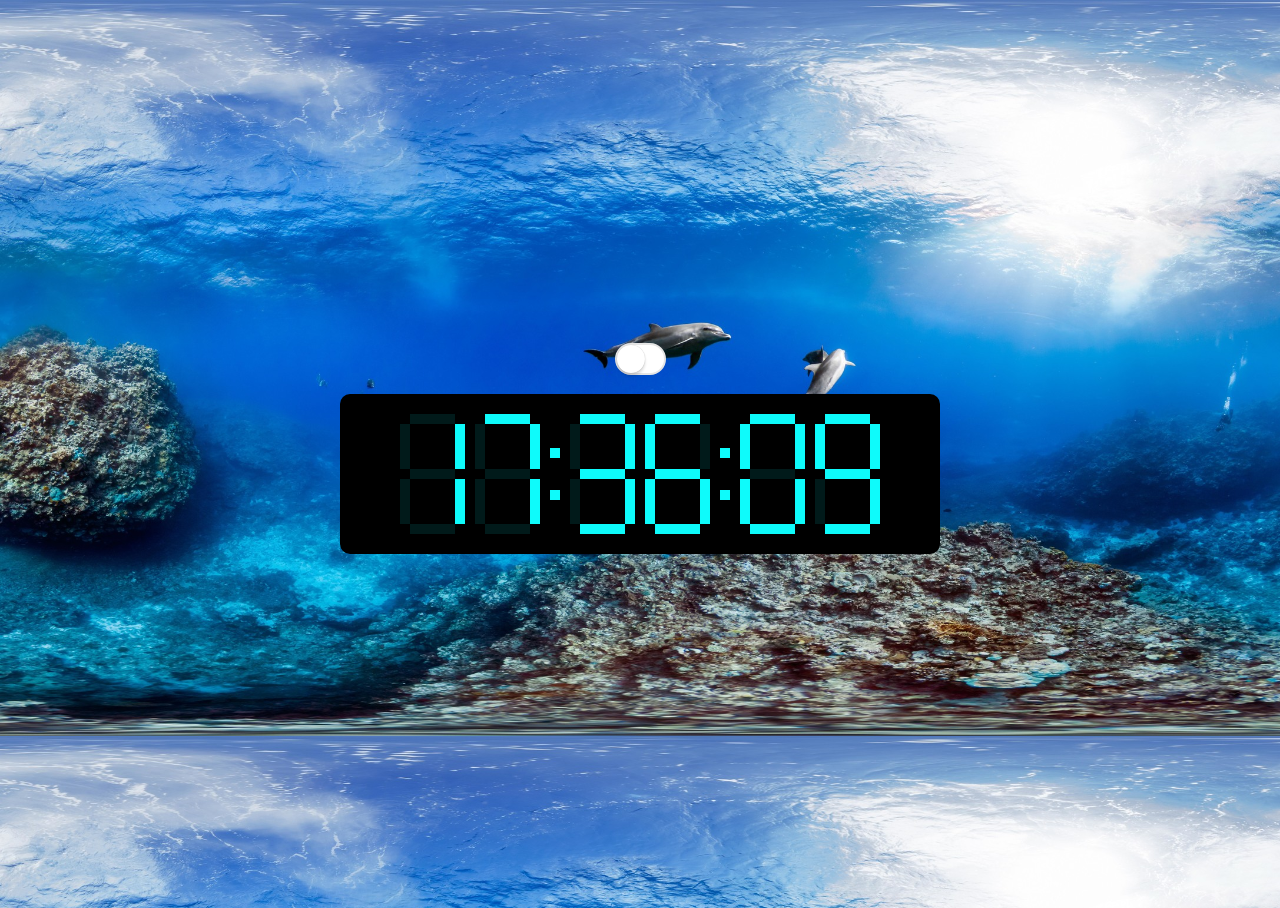
<file: index.html>
<!DOCTYPE html>
<html lang="en">

<head>
  <meta charset="UTF-8">
  <meta name="viewport" content="width=device-width, initial-scale=1.0">
  <meta http-equiv="X-UA-Compatible" content="IE=edge;chrome=1">
  <title>Number Clock</title>
<link href="static/css/index.e9353d04.bundle.css" rel="stylesheet"></head>
<body background="background.jpg">
  <div class="btn">
    <input type="checkbox" id="toggle_today_summary" name="" value="">
    <div class="toggle">
      <label for="toggle_today_summary">
        <i></i>
      </label>
    </div>
  </div>
  <div class="box">
    <div class='number-container'>
      <div class="number" id="hr1">
        <div class="top"></div>
        <div class="top-left"></div>
        <div class="top-right"></div>
        <div class="center"></div>
        <div class="bottom-left"></div>
        <div class="bottom-right"></div>
        <div class="bottom"></div>
      </div>
      <div class="number" id="hr2">
        <div class="top"></div>
        <div class="top-left"></div>
        <div class="top-right"></div>
        <div class="center"></div>
        <div class="bottom-left"></div>
        <div class="bottom-right"></div>
        <div class="bottom"></div>
      </div>
      <div class="colon-container">
        <div class='top-colon'></div>
        <div class='bottom-colon'></div>
      </div>
      <div class="number" id="min1">
        <div class="top"></div>
        <div class="top-left"></div>
        <div class="top-right"></div>
        <div class="center"></div>
        <div class="bottom-left"></div>
        <div class="bottom-right"></div>
        <div class="bottom"></div>
      </div>
      <div class="number" id="min2">
        <div class="top"></div>
        <div class="top-left"></div>
        <div class="top-right"></div>
        <div class="center"></div>
        <div class="bottom-left"></div>
        <div class="bottom-right"></div>
        <div class="bottom"></div>
      </div>
      <div class="colon-container">
        <div class='top-colon'></div>
        <div class='bottom-colon'></div>
      </div>
      <div class="number" id="sec1">
        <div class="top"></div>
        <div class="top-left"></div>
        <div class="top-right"></div>
        <div class="center"></div>
        <div class="bottom-left"></div>
        <div class="bottom-right"></div>
        <div class="bottom"></div>
      </div>
      <div class="number" id="sec2">
        <div class="top"></div>
        <div class="top-left"></div>
        <div class="top-right"></div>
        <div class="center"></div>
        <div class="bottom-left"></div>
        <div class="bottom-right"></div>
        <div class="bottom"></div>
      </div>
    </div>
  </div>
<script type="text/javascript" src="static/js/commons.e9353d04.js"></script><script type="text/javascript" src="static/js/index.e9353d04.bundle.js"></script></body>

</html>
</file>
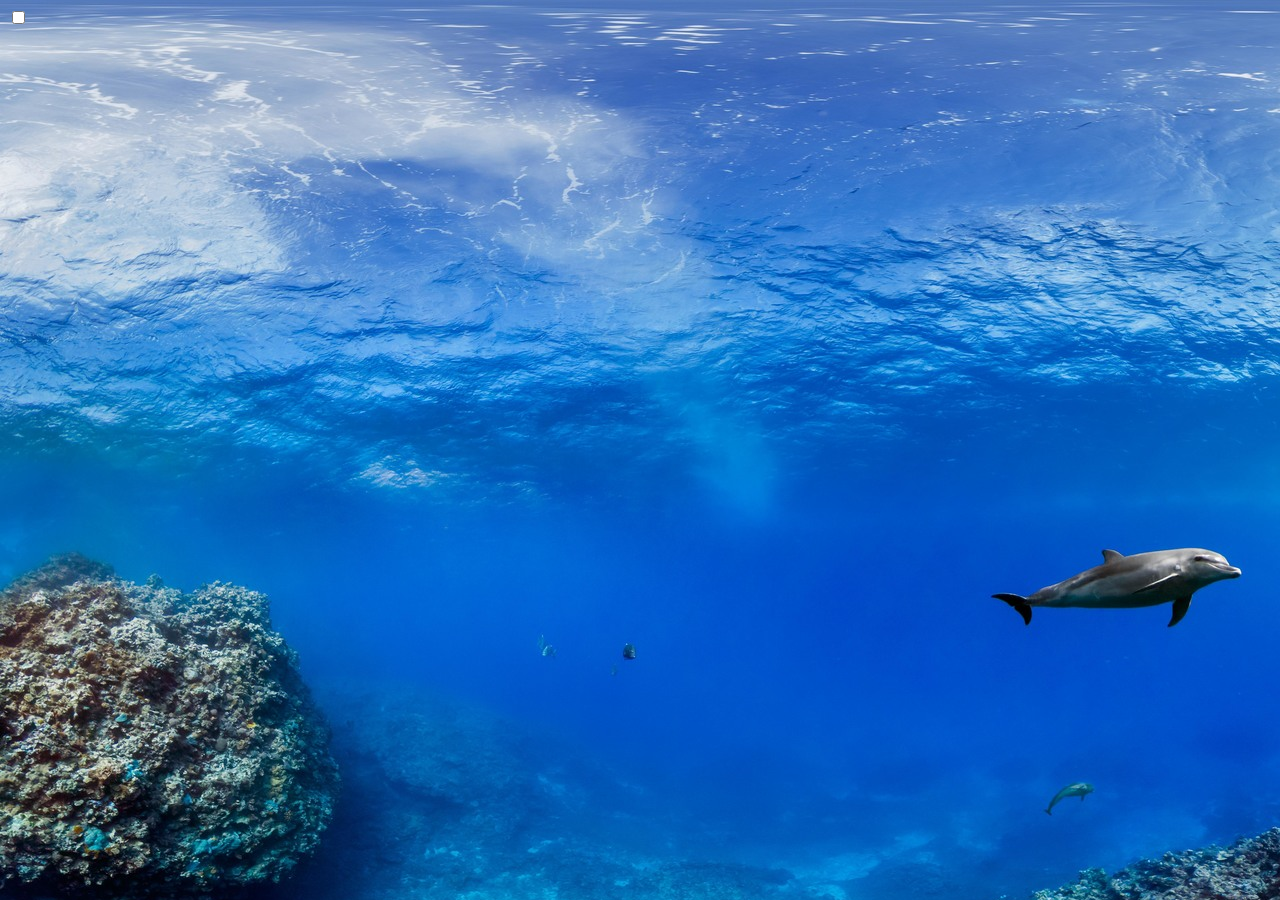
<file: public/index.html>
<!DOCTYPE html>
<html lang="en">

<head>
  <meta charset="UTF-8">
  <meta name="viewport" content="width=device-width, initial-scale=1.0">
  <meta http-equiv="X-UA-Compatible" content="IE=edge;chrome=1">
  <title>Number Clock</title>
</head>
<body background="background.jpg">
  <div class="btn">
    <input type="checkbox" id="toggle_today_summary" name="" value="">
    <div class="toggle">
      <label for="toggle_today_summary">
        <i></i>
      </label>
    </div>
  </div>
  <div class="box">
    <div class='number-container'>
      <div class="number" id="hr1">
        <div class="top"></div>
        <div class="top-left"></div>
        <div class="top-right"></div>
        <div class="center"></div>
        <div class="bottom-left"></div>
        <div class="bottom-right"></div>
        <div class="bottom"></div>
      </div>
      <div class="number" id="hr2">
        <div class="top"></div>
        <div class="top-left"></div>
        <div class="top-right"></div>
        <div class="center"></div>
        <div class="bottom-left"></div>
        <div class="bottom-right"></div>
        <div class="bottom"></div>
      </div>
      <div class="colon-container">
        <div class='top-colon'></div>
        <div class='bottom-colon'></div>
      </div>
      <div class="number" id="min1">
        <div class="top"></div>
        <div class="top-left"></div>
        <div class="top-right"></div>
        <div class="center"></div>
        <div class="bottom-left"></div>
        <div class="bottom-right"></div>
        <div class="bottom"></div>
      </div>
      <div class="number" id="min2">
        <div class="top"></div>
        <div class="top-left"></div>
        <div class="top-right"></div>
        <div class="center"></div>
        <div class="bottom-left"></div>
        <div class="bottom-right"></div>
        <div class="bottom"></div>
      </div>
      <div class="colon-container">
        <div class='top-colon'></div>
        <div class='bottom-colon'></div>
      </div>
      <div class="number" id="sec1">
        <div class="top"></div>
        <div class="top-left"></div>
        <div class="top-right"></div>
        <div class="center"></div>
        <div class="bottom-left"></div>
        <div class="bottom-right"></div>
        <div class="bottom"></div>
      </div>
      <div class="number" id="sec2">
        <div class="top"></div>
        <div class="top-left"></div>
        <div class="top-right"></div>
        <div class="center"></div>
        <div class="bottom-left"></div>
        <div class="bottom-right"></div>
        <div class="bottom"></div>
      </div>
    </div>
  </div>
</body>

</html>
</file>
<file: static/css/index.e9353d04.bundle.css>
html{height:100%}body{background-size:115%;height:100%;flex-direction:column}.box, body{display:flex;justify-content:center;align-items:center}.box{background-color:#000;border-radius:10px;width:600px}.number-container{display:flex;flex-direction:row;justify-content:space-between;width:480px;padding:20px}.number{width:65px;height:120px;position:relative}.number .top{background-color:#0efbfb;width:45px;height:10px;position:absolute;left:10px}.number .top-left, .number .top-right{background-color:#0efbfb;width:10px;height:45px;position:absolute;top:10px}.number .top-right{left:55px}.number .center{background-color:#0efbfb;width:45px;height:10px;position:absolute;left:10px;top:55px}.number .bottom-left, .number .bottom-right{background-color:#0efbfb;width:10px;height:45px;position:absolute;top:65px}.number .bottom-right{left:55px}.number .bottom{background-color:#0efbfb;width:45px;height:10px;position:absolute;left:10px;top:110px}.colon-container{width:10px;position:relative}.colon-container .top-colon{top:34px}.colon-container .bottom-colon, .colon-container .top-colon{background-color:#0efbfb;width:10px;height:10px;position:absolute}.colon-container .bottom-colon{bottom:34px}.no0 .center, .no1 .bottom, .no1 .bottom-left, .no1 .center, .no1 .top, .no1 .top-left, .no2 .bottom-right, .no2 .top-left, .no3 .bottom-left, .no3 .top-left, .no4 .bottom, .no4 .bottom-left, .no4 .top, .no5 .bottom-left, .no5 .top-right, .no6 .top-right, .no7 .bottom, .no7 .bottom-left, .no7 .center, .no7 .top-left{opacity:.1}.no8 .bottom, .no8 .bottom-left, .no8 .bottom-right, .no8 .center, .no8 .top, .no8 .top-left, .no8 .top-right{opacity:1}.no9 .bottom-left{opacity:.1}.toggle{position:relative;bottom:20px;margin:0;width:51px;height:31px}.toggle i, .toggle label{box-sizing:border-box;display:block;background:#fff}.toggle label{width:51px;height:32px;border-radius:32px;border:2px solid #e5e5e5;transition:all .3s ease}.toggle i{position:absolute;top:2px;left:2px;width:28px;height:28px;border-radius:28px;box-shadow:0 0 1px 0 rgba(0,0,0,.25),0 3px 3px 0 rgba(0,0,0,.15);background:#fff;transition:all .3s cubic-bezier(.275,-.45,.725,1.45)}input[type=checkbox]:active+.toggle i{width:35px}input[type=checkbox]:active+.toggle label, input[type=checkbox]:checked+.toggle label{border:16px solid #ffee05}input[type=checkbox]:checked+.toggle i{left:21px}input[type=checkbox]:checked:active+.toggle label{border:16px solid #e5e5e5}input[type=checkbox]:checked:active+.toggle i{left:14px}input[type=checkbox]{display:none}
/*# sourceMappingURL=[data-uri] */
/*# sourceMappingURL=index.e9353d04.bundle.css.map*/
</file>
